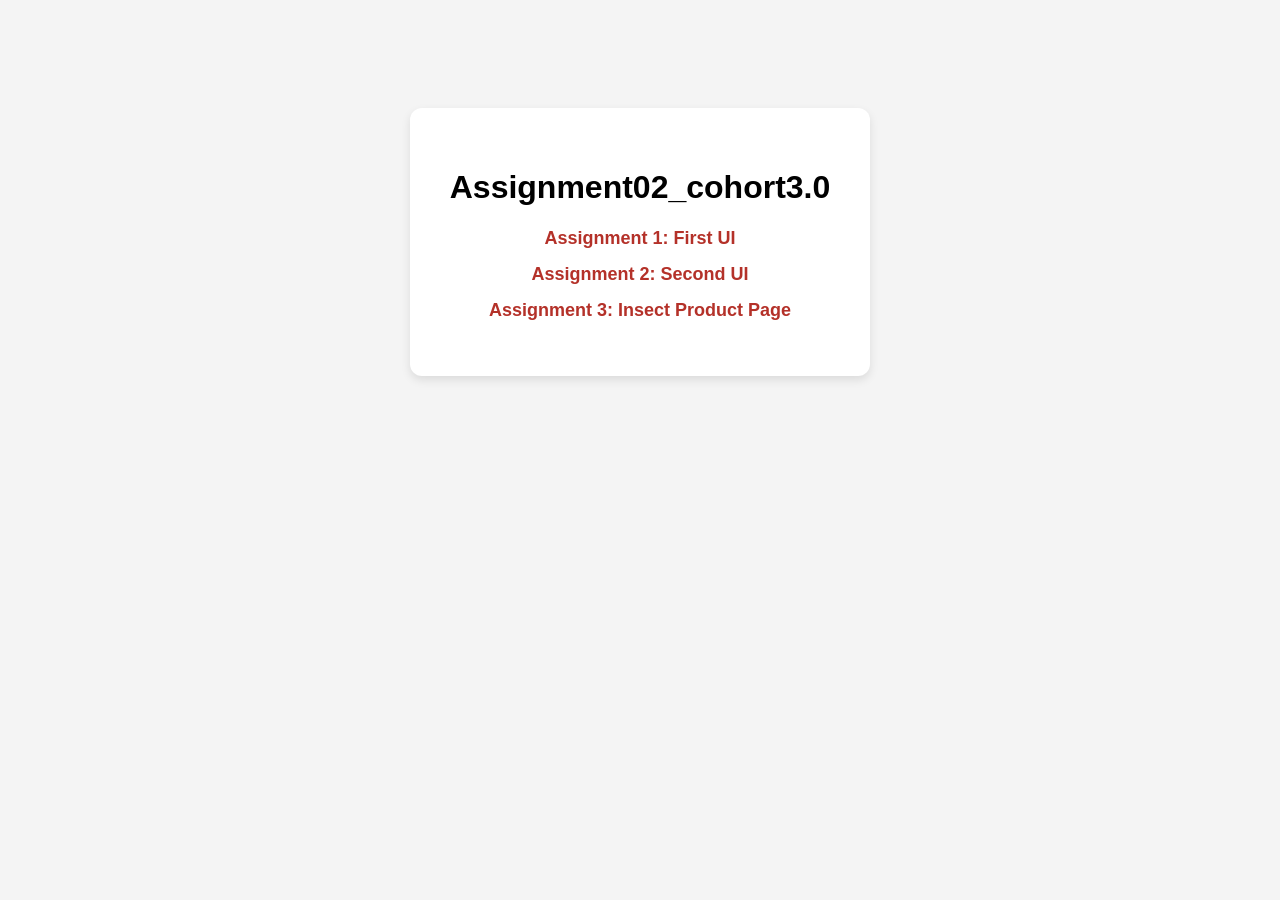
<file: index.html>
<!DOCTYPE html>
<html lang="en">
<head>
    <meta charset="UTF-8">
    <title>UI Assignments Portfolio</title>
    <style>
        body { font-family: sans-serif; text-align: center; padding-top: 100px; background: #f4f4f4; }
        .container { background: white; display: inline-block; padding: 40px; border-radius: 12px; box-shadow: 0 4px 10px rgba(0,0,0,0.1); }
        a { display: block; margin: 15px 0; font-size: 18px; color: #b43129; text-decoration: none; font-weight: bold; }
        a:hover { text-decoration: underline; }
    </style>
</head>
<body>
    <div class="container">
        <h1> Assignment02_cohort3.0</h1>
        <a href="http://127.0.0.1:5500/Cohort%20css/assign02/first_UI.html">Assignment 1: First UI</a>
        <a href="http://127.0.0.1:5500/Cohort%20css/assign02/second_UI.html">Assignment 2: Second UI</a>
        <a href="http://127.0.0.1:5500/Cohort%20css/assign02/third_UI.html">Assignment 3: Insect Product Page</a>
    </div>
</body>
</html>
</file>
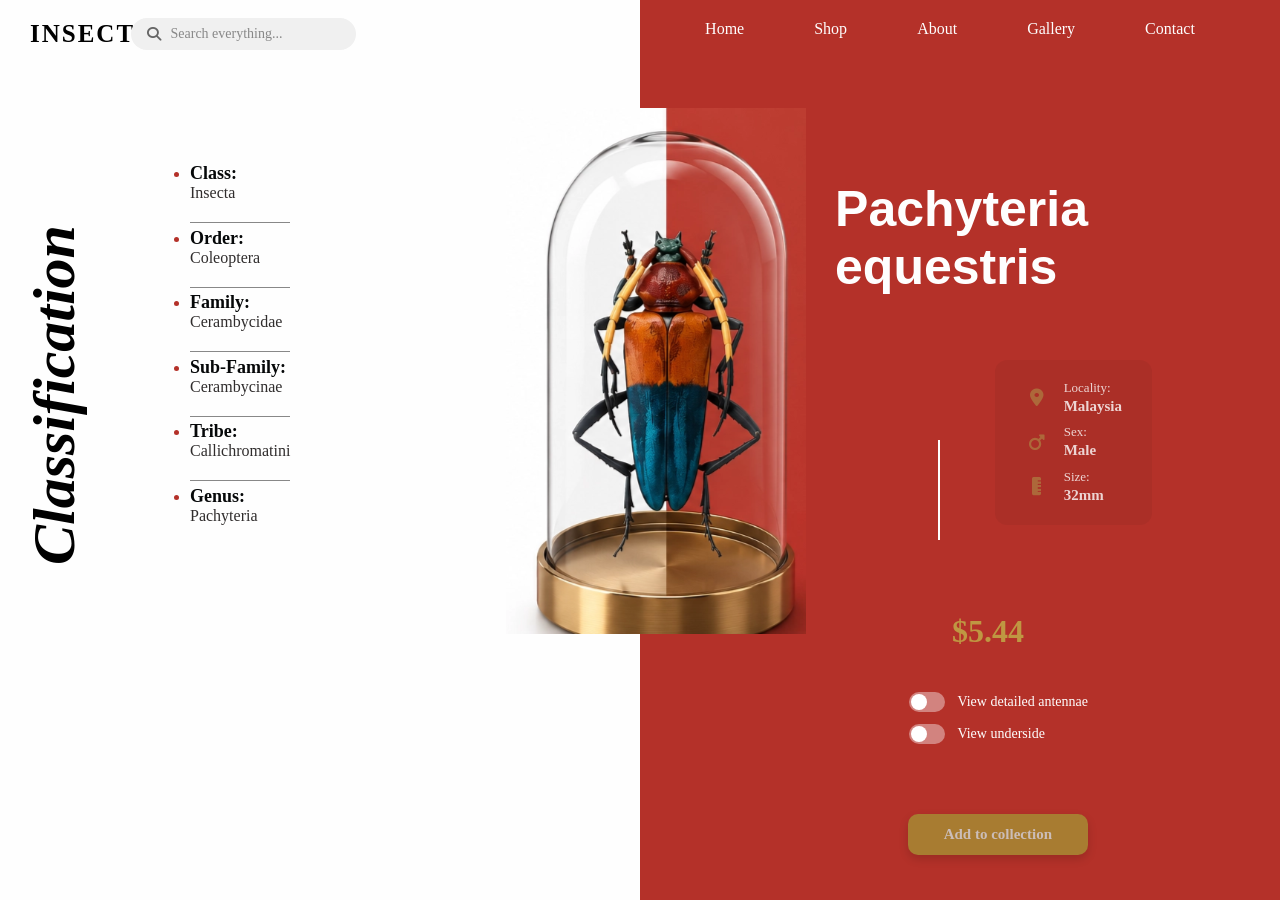
<file: third_UI.html>
<!doctype html>
<html lang="en">
  <head>
    <meta charset="UTF-8" />
    <meta name="viewport" content="width=device-width, initial-scale=1.0" />
    <title>Third UI</title>
    <!-- FontAwesome for icons -->
    <link
      rel="stylesheet"
      href="https://cdnjs.cloudflare.com/ajax/libs/font-awesome/6.4.0/css/all.min.css"
    />
    <link rel="stylesheet" href="third_UI.css" />
  </head>
  <body>
    <div class="outer">
      <!-- Left Side (White Section) -->
      <div class="inner-first">
        <div class="left-top-bar">
          <h2 class="nav">INSECT</h2>
          <div class="search-container">
            <i class="fa-solid fa-magnifying-glass search-icon"></i>
            <input
              type="text"
              placeholder="Search everything..."
              class="search-input"
            />
          </div>
        </div>

        <div class="left-content-wrapper">
          <div class="classification-wrapper">
            
            <h1 class="classification-title">Classification</h1>
          </div>
          <div class="left-list">
            <ul class="classification-list">
              <li>
                <div class="label">Class:</div>
                <div class="value">Insecta</div>
              </li>
              <hr class="horizontal-line">
              <li>
                <div class="label">Order:</div>
                <div class="value">Coleoptera</div>
              </li>
              <hr class="horizontal-line">
              <li>
                <div class="label">Family:</div>
                <div class="value">Cerambycidae</div>
              </li>
              <hr class="horizontal-line">
              <li>
                <div class="label">Sub-Family:</div>
                <div class="value">Cerambycinae</div>
              </li>
              <hr class="horizontal-line">
              <li>
                <div class="label">Tribe:</div>
                <div class="value">Callichromatini</div>
              </li>
              <hr class="horizontal-line">
              <li>
                <div class="label">Genus:</div>
                <div class="value">Pachyteria</div>
              </li>
            </ul>
          </div>
        </div>
      </div>

      <!-- Right Side (Red Section) -->
      <div class="inner-second">
        <div class="navbar">
          <nav>
            <ul>
              <li>Home</li>
              <li>Shop</li>
              <li>About</li>
              <li>Gallery</li>
              <li>Contact</li>
            </ul>
          </nav>
        </div>
        <div class="Below-navbar">
          <div class="right-h1">
            <h1>
              Pachyteria
              <br />
              <span>equestris</span>
            </h1>
          </div>

          <!-- Personal / Specimen Information Grid -->
           <div class="vertical-line"></div>
          <div class="personal-information">
            <div class="info-item">
              <i class="fa-solid fa-location-dot"></i>
              <h5 class="in-heading">Locality: <br /><span>Malaysia</span></h5>
            </div> 
            <div class="info-item">
              <i class="fa-solid fa-mars"></i>
              <h5>Sex: <br/><span>Male</span></h5>
            </div>
            <div class="info-item">
              <i class="fa-solid fa-ruler-vertical"></i>
              <h5>Size: <br /><span>32mm</span></h5>
            </div>
          </div>

          <div class="price">$5.44</div>

          <!-- Interactive Toggles -->
          <div class="toggles-container">
            <label class="toggle-switch">
              <input type="checkbox" />
              <span class="slider-text">View detailed antennae</span>
            </label>
            <label class="toggle-switch">
              <input type="checkbox" />
              <span class="slider-text">View underside</span>
            </label>
          </div>

          <button type="submit" class="add-btn">Add to collection</button>
        </div>
      </div>
      <!-- Floating Center Image (Overlays both halves) -->
      <div class="beetle-poster">
        <img src="./beetle.png" alt="Beetle specimen" />
      </div>
    </div>
  </body>
</html>
</file>
<file: third_UI.css>
* {
  padding: 0;
  margin: 0;
}
html,
body {
  min-width: 100vh;
  box-sizing: border-box;
  overflow-y: hidden;
}
.outer {
  min-width: 100vh;
  display: flex;
  position: relative;
  min-height: 100vh;
  width: 100%;
}

.inner-first {
  /* display: flex;
    flex-direction: column;
    justify-content: center;
    align-items: center; */
  gap: 20px;
  width: 50%;
  background-color: #fefefe;
  padding: 20px 10px 10px 20px;
  margin: 0px;
}
.left-top-bar {
  position: relative;
  display: flex;
  justify-content: space-between;
  flex-direction: row;
  align-items: center;
  gap: 20px;
}

.inner-first .nav {
  display: inline-block;
  font-weight: bolder;
  font-style: normal;
  font-size: 25px;

  font-family: "Playfair Display", "Times New Roman", serif;
  letter-spacing: 2px;
  margin-left: 10px;
}
/* 1. Style the capsule container */
.search-container {
  display: flex;
  align-items: center;
  justify-content: center;
  background-color: #f0f0f0; /* Light grey background */
  padding: 8px 16px; /* Breathing room inside the capsule */
  border-radius: 50px; /* Creates the pill/capsule shape */
  gap: 10px; /* Space between icon and text box */
  width: fit-content;
  position: absolute; /* Keeps it compact */
  right: 45%;
}

/* 2. Style the icon inside the capsule */
.search-icon {
  font-size: 14px;
  color: #666; /* Soft grey color for the icon */
}

/* 3. Strip away the input's default box and border */
.search-input {
  border: none; /* Removes the ugly default border box */
  outline: none; /* Removes the blue click outline */
  background: transparent; /* Blends with the grey capsule background */
  font-family: inherit; /* Matches your page font */
  font-size: 14px;
  color: #333;
}

/* 4. Optional: Style the placeholder text */
.search-input::placeholder {
  color: #888;
}

.classification-wrapper {
  position: absolute;
  top: 25%;
  writing-mode: vertical-rl;
  transform: rotate(180deg);
  font-style: italic;
  font-size: 30px;
  word-spacing: 2px;
}
.left-list{
    display: flex;
    justify-content: center;
    align-items: flex-start;
    flex-direction: column;
    margin-top: 115px;
    margin-left: 170px;

}
.classification-list li{
    margin-bottom: 20px;
    color: #b43129;
}
.classification-list .label{
    font-size: 18px;
    font-weight: 600;
color: #060809;
}
.classification-list .value{
color: #302d2d;
}
 
.horizontal-line{
    border: none;
    height: 0.5px;
    background-color: #888;
    margin-bottom: 5px;    
}

.inner-second {
  width: 50%;
  background-color: #b43129;
  padding: 20px 10px 5px 20px;
  margin: 0px;
}

.navbar ul {
  display: flex;
  flex-direction: row;
  justify-content: center;
  align-items: flex-start;
  list-style: none;
  gap:40px;
  position: relative;
  
}
.navbar li{
    padding-right: 30px;
    cursor: pointer;
    color: #fefefe;
    font-weight: 300;

}
.right-h1{
        color: #fefefe;
    font-size: 25px;
    position: absolute;
    right: 15%;
    top: 20%;
    font-family: 'Lucida Sans', 'Lucida Sans Regular', 'Lucida Grande', 'Lucida Sans Unicode', Geneva, Verdana, sans-serif;
}
.vertical-line {
  border-left: 2px solid #fefefe; 
  height: 100px;                  
  margin: 0 20px;   
  position: absolute;
  bottom: 40%;
  right: 25%;
              
}




.Below-navbar {
  display: flex;
  flex-direction: column;
  justify-content: center;
  align-items: center;
  width: 50%;
  background-color: #b43129;
  padding: 20px 10px 5px 20px;
  margin: 0px;
}
.personal-information {
    display: flex;
    flex-direction: column;
    gap: 8px;
    align-items: flex-start; /* Aligns text neatly next to the info icon block */
    margin-bottom: 30px;
    background: rgba(0, 0, 0, 0.05); /* Subtle contrast box if needed */
    padding: 20px 30px;
    border-radius: 12px;
    position: absolute;
    top: 40%;
    right: 10%;
}

.info-item {
    display: flex;
    align-items: center;
    gap: 15px;
    text-align: left;
}

.info-item i {
    font-size: 18px;
    width: 24px;
    text-align: center;
    color: #ad683a;
}

.info-item h5 {
    font-size: 13px;
    font-weight: 400;
    opacity: 0.8;
    line-height: 1.3;
    margin: 0;
    color: #fefefe;
}

.info-item h5 span {
    font-size: 15px;
    font-weight: 600;
    opacity: 1;
}

/* 5. Price Tag */
.price {
    font-family: "Playfair Display", serif;
    font-size: 32px;
    font-weight: 700;
    margin-bottom: 25px;
    color: #bf9742;
    position: absolute;
    bottom: 25%;
    right: 20%;

}

/* 6. Interactive Toggle Switches */
.toggles-container {
     right: 15%;
    display: flex;
    flex-direction: column;
    gap: 12px;
    margin-bottom: 30px;
    align-items: flex-start;
    position: absolute;
    bottom: 14%;
}
 .toggle-switch .slider-text{
    color: #fefefe;
}

.toggle-switch {
    display: flex;
    align-items: center;
    gap: 12px;
    cursor: pointer;
    font-size: 14px;
    color: #fefefe; /* This makes all text inside the label white */
}

/* Custom styling for standard checkboxes to mimic switches */
.toggle-switch input[type="checkbox"] {
    appearance: none;
    -webkit-appearance: none;
    width: 36px;
    height: 20px;
    background-color: rgba(255, 255, 255, 0.4);
    border-radius: 20px;
    position: relative;
    outline: none;
    cursor: pointer;
    transition: background-color 0.3s;
}

.toggle-switch input[type="checkbox"]::after {
    content: "";
    position: absolute;
    top: 2px;
    left: 2px;
    width: 16px;
    height: 16px;
    background-color: white;
    border-radius: 50%;
    transition: transform 0.3s;
}

.toggle-switch input[type="checkbox"]:checked {
    background-color: #ffffff;
}

.toggle-switch input[type="checkbox"]:checked::after {
    transform: translateX(16px);
    background-color: #b43129;
}

/* 7. Add to Collection Button */
.add-btn {
    background-color: #a87c31; /* Warm champagne/gold button color */
    color: #cbbdb8;
    font-family: inherit;
    font-size: 15px;
    font-weight: 600;
    border: none;
    border-radius: 10px;
    padding: 12px 36px;
    cursor: pointer;
    transition: background-color 0.2s, transform 0.1s;
    box-shadow: 0 4px 10px rgba(0, 0, 0, 0.15);
    position: absolute;
    bottom: 5%;
    right: 15%;
}

.add-btn:hover {
    background-color: #80755e;
    transform: translateY(-1px);
}

.add-btn:active {
    transform: translateY(1px);
}

.beetle-poster img {
  position: absolute;
  left: 39.5%;
  top: 12%;
}
</file>
